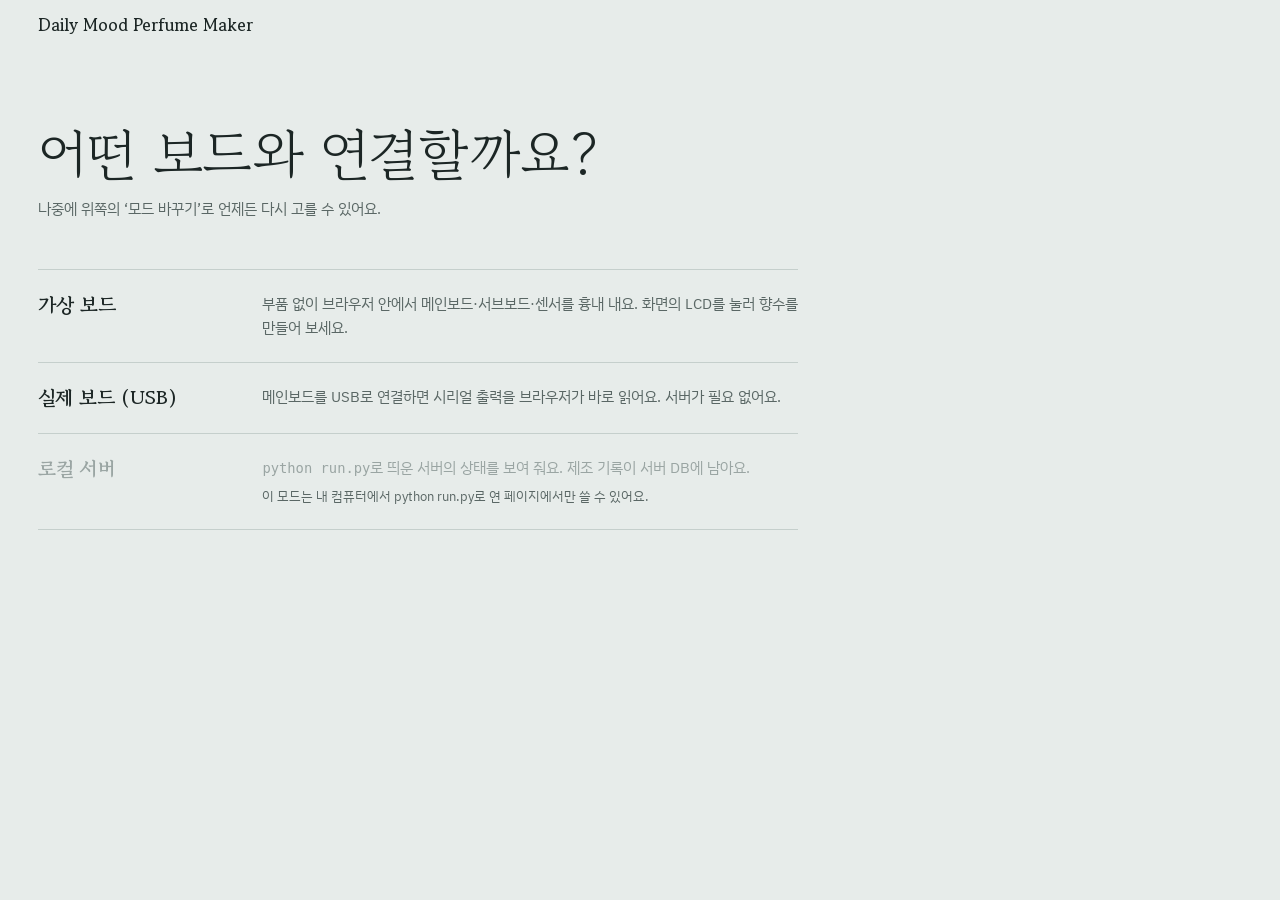
<file: web/index.html>
<!doctype html>
<html lang="ko">
<head>
  <meta charset="utf-8">
  <meta name="viewport" content="width=device-width, initial-scale=1">
  <title>Daily Mood Perfume Maker</title>
  <meta name="description" content="기분에 맞춰 향수를 섞는 IoT 향수 제조기의 실시간 대시보드. 부품 없이 브라우저에서 가상 보드로 체험할 수 있어요.">
  <link rel="icon" href="data:image/svg+xml,%3Csvg xmlns='http://www.w3.org/2000/svg' viewBox='0 0 32 32'%3E%3Cpath d='M11 3h10v4h-2v4.5c4 1.4 7 5 7 9.5a10 10 0 0 1-20 0c0-4.5 3-8.1 7-9.5V7h-2z' fill='%238d7bb8'/%3E%3C/svg%3E">
  <link rel="preconnect" href="https://fonts.googleapis.com">
  <link rel="preconnect" href="https://fonts.gstatic.com" crossorigin>
  <link href="https://fonts.googleapis.com/css2?family=DotGothic16&family=Gowun+Batang:wght@400;700&family=IBM+Plex+Sans+KR:wght@400;500;600&display=swap" rel="stylesheet">
  <link rel="stylesheet" href="css/dashboard.css">
</head>
<body>
  <div class="layout" id="layout">
  <div class="page">
  <header class="top">
    <p class="brand">Daily Mood Perfume Maker</p>
    <div class="top-right">
      <p class="link" id="link"><span class="dot"></span><span id="link-text"></span></p>
      <button type="button" class="btn btn-primary" id="serial-btn" hidden>USB로 연결</button>
      <p class="mode-label" id="mode-label" hidden></p>
      <button type="button" class="btn btn-secondary btn-sm" id="mode-btn" hidden>모드 바꾸기</button>
    </div>
  </header>

  <section class="chooser" id="chooser" hidden aria-labelledby="chooser-title">
    <h1 id="chooser-title">어떤 보드와 연결할까요?</h1>
    <p class="chooser-lead">나중에 위쪽의 ‘모드 바꾸기’로 언제든 다시 고를 수 있어요.</p>
    <ul class="modes">
      <li>
        <button type="button" class="mode" data-mode="virtual">
          <span class="mode-name">가상 보드</span>
          <span class="mode-desc">부품 없이 브라우저 안에서 메인보드·서브보드·센서를 흉내 내요. 화면의 LCD를 눌러 향수를 만들어 보세요.</span>
          <span class="mode-note"></span>
        </button>
      </li>
      <li>
        <button type="button" class="mode" data-mode="serial">
          <span class="mode-name">실제 보드 (USB)</span>
          <span class="mode-desc">메인보드를 USB로 연결하면 시리얼 출력을 브라우저가 바로 읽어요. 서버가 필요 없어요.</span>
          <span class="mode-note"></span>
        </button>
      </li>
      <li>
        <button type="button" class="mode" data-mode="server">
          <span class="mode-name">로컬 서버</span>
          <span class="mode-desc"><code>python run.py</code>로 띄운 서버의 상태를 보여 줘요. 제조 기록이 서버 DB에 남아요.</span>
          <span class="mode-note"></span>
        </button>
      </li>
    </ul>
  </section>

  <main id="dashboard" hidden>
    <section class="status" id="status" data-tone="idle" aria-live="polite" aria-labelledby="headline">
      <div class="status-row">
        <p class="state" id="chip"><span class="state-dot" aria-hidden="true"></span><span id="chip-text">대기</span></p>
        <div class="status-text">
          <ol class="stages" id="stages" aria-label="진행 단계">
            <li data-stage="SCREEN_START">대기</li>
            <li data-stage="SCREEN_MOODSELECT">기분 선택</li>
            <li data-stage="SCREEN_CONFIRM">확인</li>
            <li data-stage="SCREEN_BLENDING">주입</li>
            <li data-stage="SCREEN_FINISH">완료</li>
          </ol>
          <h1 class="headline" id="headline">보드 신호를 기다리는 중</h1>
          <p class="subline" id="subline"></p>
        </div>
        <p class="percent" id="percent" hidden><span id="percent-num">0</span>%</p>
      </div>
      <div class="progress" id="progress" role="progressbar" aria-valuemin="0" aria-valuemax="100" hidden></div>
      <ol class="legend" id="legend" hidden></ol>
    </section>

    <div class="panels">
      <section class="panel" aria-labelledby="tanks-title">
        <div class="panel-head">
          <h2 id="tanks-title">향료 통</h2>
          <div class="sim-controls" id="sim-controls" hidden>
            <label class="switch"><input type="checkbox" role="switch" id="auto"><span class="switch-track" aria-hidden="true"></span><span>자동 시연</span></label>
            <button type="button" class="btn btn-secondary btn-sm" id="refill">모두 채우기</button>
          </div>
        </div>
        <ol class="vials" id="vials"></ol>
        <p class="hint panel-foot" id="organ-hint"></p>
      </section>

      <section class="panel" aria-labelledby="log-title">
        <div class="panel-head">
          <h2 id="log-title">제조 기록</h2>
          <p class="hint" id="today"></p>
        </div>
        <ol class="blends" id="blends"></ol>
      </section>
    </div>
  </main>
  </div>

  <!-- 가상 터치 LCD: 오른쪽 접이식 사이드 패널 (실제 기기에서 따로 떨어진 LCD 판) -->
  <aside class="lcd-panel" id="lcd-panel" data-open="true" aria-label="가상 터치 LCD" hidden>
    <button type="button" class="lcd-handle" id="lcd-toggle" aria-expanded="true" aria-controls="lcd-panel-body">
      <span class="lcd-handle-icon" aria-hidden="true"></span>
      <span class="lcd-handle-label">터치 LCD</span>
    </button>
    <div class="lcd-panel-body" id="lcd-panel-body">
      <div class="lcd-panel-head">
        <h2>터치 LCD</h2>
        <p class="hint">메인보드에 연결된 LCD를 흉내 낸 화면이에요.</p>
      </div>
      <div class="unit">
        <div class="lcd" id="lcd" role="group" aria-label="가상 터치 LCD 화면"></div>
      </div>
      <p class="lcd-tip" id="lcd-tip"></p>
    </div>
  </aside>
  </div>

  <script type="module" src="js/app.js"></script>
</body>
</html>
</file>
<file: web/css/dashboard.css>
:root {
  --glass: #e7ecea;
  --paper: #f5f7f6;
  --ink: #1c2625;
  --muted: #5a6765;
  --faint: #8c9896;
  --line: #c5cfcc;
  --alert: #b23f2c;
  --ok: #3f7d55;

  --lavender: #8d7bb8;
  --cedarwood: #8a5a3b;
  --vanilla: #d4ad5a;
  --bergamot: #9fb23a;

  --serif: "Gowun Batang", "Nanum Myeongjo", serif;
  --sans: "IBM Plex Sans KR", "Apple SD Gothic Neo", "Malgun Gothic", sans-serif;
  --lcd: "DotGothic16", monospace;

  --gutter: clamp(16px, 3vw, 40px);
  --panel-w: 320px;
}

* { box-sizing: border-box; }

body {
  margin: 0;
  background: var(--glass);
  color: var(--ink);
  font: 400 15px/1.6 var(--sans);
  font-variant-numeric: tabular-nums;
  word-break: keep-all;          /* 한국어를 어절 단위로 줄바꿈 */
  overflow-wrap: anywhere;
  -webkit-font-smoothing: antialiased;
}

h1, h2, p, ol, table { margin: 0; }
button, input { font: inherit; color: inherit; }
:focus-visible { outline: 2px solid var(--ink); outline-offset: 3px; }
[hidden] { display: none !important; }

h2 { font: 700 18px/1.3 var(--serif); }
.hint { color: var(--muted); font-size: 13px; }

/* ---------------------------------------------------------------- 버튼 (눌리는 것은 모두 여기 세 가지 중 하나) */
.btn {
  display: inline-flex; align-items: center; justify-content: center; gap: 6px;
  border-radius: 6px; border: 1px solid transparent;
  padding: 7px 14px; font-size: 14px; font-weight: 500; line-height: 1.2;
  cursor: pointer; white-space: nowrap; text-decoration: none;
  transition: background-color .12s, color .12s, border-color .12s;
}
.btn-primary { background: var(--ink); color: var(--paper); }               /* 주요: 꽉 찬 버튼 */
.btn-primary:hover { background: #33403e; }
.btn-secondary { background: var(--paper); color: var(--ink); border-color: #9aa6a4; }  /* 보조: 테두리 버튼 */
.btn-secondary:hover { border-color: var(--ink); background: #fff; }
.btn-secondary:active, .btn-primary:active { transform: translateY(1px); }
.btn-sm { padding: 5px 11px; font-size: 13px; }
.btn-xs { padding: 2px 9px; font-size: 12px; border-radius: 5px; }

/* 자동 시연 스위치 */
.switch { display: inline-flex; align-items: center; gap: 8px; cursor: pointer; font-size: 13px; font-weight: 500; }
.switch input { position: absolute; opacity: 0; width: 1px; height: 1px; }
.switch-track {
  position: relative; width: 32px; height: 18px; border-radius: 9px; flex: none;
  background: #b9c3c1; transition: background-color .15s;
}
.switch-track::after {
  content: ""; position: absolute; top: 2px; left: 2px; width: 14px; height: 14px; border-radius: 50%;
  background: #fff; box-shadow: 0 1px 2px rgba(0,0,0,.25); transition: transform .15s;
}
.switch input:checked + .switch-track { background: var(--ink); }
.switch input:checked + .switch-track::after { transform: translateX(14px); }
.switch input:focus-visible + .switch-track { outline: 2px solid var(--ink); outline-offset: 2px; }

/* ---------------------------------------------------------------- header */
.top {
  display: flex; justify-content: space-between; align-items: center; gap: 16px;
  padding: 16px var(--gutter);
}
.brand { font: 700 17px/1 var(--serif); }
.top-right { display: flex; align-items: center; gap: 14px; flex-wrap: wrap; justify-content: flex-end; }
.link { display: flex; align-items: center; gap: 8px; color: var(--muted); font-size: 13px; }
.dot { width: 8px; height: 8px; border-radius: 50%; background: var(--line); flex: none; }
.link.online .dot { background: #3f8f5b; }
.link.online { color: var(--ink); }
.mode-label { font-size: 13px; color: var(--muted); padding-left: 14px; border-left: 1px solid var(--line); }

/* ---------------------------------------------------------------- 본문 + LCD 패널 */
.layout { display: flex; align-items: flex-start; min-height: 100vh; }
.page { flex: 1; min-width: 0; }
main { padding: 0 var(--gutter) 40px; }
main > * { max-width: 1120px; margin-left: auto; margin-right: auto; }

/* ---------------------------------------------------------------- 지금 상태 (작게, 상태를 강조) */
.status {
  padding: 14px 20px;
  background: var(--paper);
  border: 1px solid var(--line);
  border-left: 5px solid var(--faint);
  border-radius: 10px;
}
.status[data-tone="busy"]  { border-left-color: var(--ink); }
.status[data-tone="done"]  { border-left-color: var(--ok); }
.status[data-tone="alert"] { border-left-color: var(--alert); }
.status[data-tone="off"]   { border-left-style: dashed; }

.status-row { display: flex; align-items: center; gap: 18px; }
.state {
  display: inline-flex; align-items: center; gap: 8px; flex: none;
  padding: 8px 14px; border-radius: 8px;
  font-size: 16px; font-weight: 600; line-height: 1;
  background: var(--glass); color: var(--ink);
}
.state-dot { width: 9px; height: 9px; border-radius: 50%; background: var(--faint); }
.status[data-tone="busy"]  .state { background: var(--ink); color: var(--paper); }
.status[data-tone="busy"]  .state-dot { background: #8fe0a8; animation: pulse 1.2s ease-in-out infinite; }
.status[data-tone="done"]  .state { background: var(--ok); color: #fff; }
.status[data-tone="done"]  .state-dot { background: #fff; }
.status[data-tone="alert"] .state { background: var(--alert); color: #fff; }
.status[data-tone="alert"] .state-dot { background: #fff; }
.status[data-tone="off"]   .state { background: none; border: 1px dashed var(--faint); color: var(--muted); }

.status-text { flex: 1; min-width: 0; }
.stages { list-style: none; padding: 0; display: flex; flex-wrap: wrap; font-size: 12px; color: var(--faint); line-height: 1.4; }
.stages li { display: flex; align-items: center; }
.stages li + li::before { content: ""; width: 12px; height: 1px; background: var(--line); margin: 0 6px; }
.stages li.past { color: var(--muted); }
.stages li.current { color: var(--ink); font-weight: 600; }
.headline { font: 700 19px/1.35 var(--serif); margin-top: 2px; }
.subline { color: var(--muted); font-size: 14px; line-height: 1.45; }
.subline strong { color: var(--ink); font-weight: 600; }
.subline .alert { color: var(--alert); }
.percent { font: 400 34px/1 var(--serif); flex: none; }

/* 진행 막대: 향료별 칸 (너비 = 레시피 ml) */
.progress { display: flex; gap: 3px; height: 10px; margin-top: 12px; }
.seg { position: relative; border-radius: 3px; background: var(--glass); overflow: hidden; box-shadow: inset 0 0 0 1px var(--line); }
.seg i { position: absolute; inset: 0; width: 0; background: var(--oil); }
.seg.done i { width: 100%; }
.seg.doing i {
  width: 100%; opacity: .6;
  background: repeating-linear-gradient(-45deg, var(--oil) 0 7px, transparent 7px 12px);
  background-size: 200% 100%;
  animation: flow 1.2s linear infinite;
}
.legend { list-style: none; padding: 0; display: grid; grid-template-columns: repeat(4, minmax(0, 1fr)); gap: 10px; margin-top: 8px; }
.legend li { min-width: 0; display: flex; align-items: baseline; gap: 6px; flex-wrap: wrap; font-size: 12px; color: var(--muted); }
.legend-name { display: inline-flex; align-items: center; gap: 5px; color: var(--ink); font-weight: 500; }
.legend li.doing .legend-state { color: var(--ink); font-weight: 600; }
.legend-state { margin-left: 2px; }
.swatch { width: 8px; height: 8px; border-radius: 50%; flex: none; }

/* ---------------------------------------------------------------- 아래 두 칸 */
.panels { display: grid; grid-template-columns: minmax(0, 1.15fr) minmax(0, 1fr); gap: 16px; margin-top: 16px; }
.panel { background: var(--paper); border: 1px solid var(--line); border-radius: 10px; padding: 16px 20px; }
.panel-head { display: flex; align-items: center; justify-content: space-between; gap: 12px; flex-wrap: wrap; margin-bottom: 14px; }
.panel-foot { margin-top: 12px; }
.sim-controls { display: flex; align-items: center; gap: 14px; }

/* 향료 통 */
.vials { list-style: none; padding: 0; display: grid; grid-template-columns: repeat(4, minmax(0, 1fr)); gap: 12px; }
.vial { display: grid; justify-items: center; gap: 2px; text-align: center; }
.vial .btn { margin-top: 6px; }
.tube {
  position: relative;
  width: 48px; height: 132px;
  margin-bottom: 8px;
  border: 2px solid rgba(28, 38, 37, 0.35);
  border-top: none;
  border-radius: 0 0 24px 24px / 0 0 20px 20px;
  background: linear-gradient(90deg, rgba(255,255,255,.6) 0 18%, rgba(255,255,255,.2) 18% 100%);
  overflow: hidden;
}
.tube::before { content: ""; position: absolute; top: 0; left: -2px; right: -2px; height: 2px; background: rgba(28,38,37,.35); }
.liquid {
  position: absolute; left: 0; right: 0; bottom: 0;
  height: var(--level, 100%);
  background: var(--oil); opacity: .82;
  transition: height .8s cubic-bezier(.3, .7, .2, 1);
}
.liquid::before { content: ""; position: absolute; top: 0; left: 0; right: 0; height: 4px; background: rgba(255,255,255,.35); }
.low-mark { position: absolute; left: -2px; right: -2px; bottom: var(--low, 16%); border-top: 1px dashed rgba(28, 38, 37, .55); }
.vial.is-low .tube { border-color: var(--alert); }
.vial.is-unknown .liquid { opacity: .25; }
.vial-name { font: 700 15px/1.3 var(--serif); overflow-wrap: normal; }
.vial-state { font-size: 13px; color: var(--muted); font-variant-numeric: tabular-nums; }
.vial.is-low .vial-state { color: var(--alert); font-weight: 600; }

/* 제조 기록 */
.blends { list-style: none; padding: 0; }
.blend {
  display: grid;
  grid-template-columns: 48px minmax(0, 1fr) auto;
  gap: 2px 14px;
  padding: 9px 0;
  border-top: 1px solid var(--line);
  align-items: center;
}
.blend:first-child { border-top: 0; padding-top: 0; }
.blend time { color: var(--muted); font-size: 13px; }
.blend-mood { font: 700 16px/1.3 var(--serif); }
.blend-mood span { font: 400 13px var(--sans); color: var(--muted); margin-left: 8px; }
.blend-ml { font-size: 13px; color: var(--muted); text-align: right; }
.blend.aborted .blend-mood { color: var(--muted); }
.mix { grid-column: 2 / -1; display: flex; height: 5px; border-radius: 3px; overflow: hidden; background: var(--line); }
.mix i { display: block; height: 100%; }
.empty { color: var(--muted); font-size: 14px; }


/* ---------------------------------------------------------------- 가상 LCD 사이드 패널 */
.lcd-panel {
  position: sticky; top: 0;
  flex: none; display: flex; align-items: stretch;
  height: 100vh;
  background: var(--paper);
  border-left: 1px solid var(--line);
}
.lcd-handle {
  width: 40px; flex: none;
  display: flex; flex-direction: column; align-items: center; gap: 10px;
  padding: 16px 0;
  border: 0; border-right: 1px solid var(--line);
  background: #edf1ef; color: var(--ink); cursor: pointer;
}
.lcd-handle:hover { background: #e2e8e6; }
.lcd-handle-label { writing-mode: vertical-rl; font-size: 13px; font-weight: 600; letter-spacing: .04em; }
.lcd-handle-icon {
  width: 9px; height: 9px; margin-top: 2px;
  border-right: 2px solid currentColor; border-bottom: 2px solid currentColor;
  transform: rotate(135deg);                 /* 접힘: ‹ (왼쪽으로 펼쳐짐) */
  transition: transform .2s;
}
.lcd-panel[data-open="true"] .lcd-handle-icon { transform: rotate(-45deg); } /* 펼침: › (오른쪽으로 접힘) */
.lcd-panel-body {
  width: var(--panel-w);
  padding: 20px 20px 24px;
  overflow-y: auto;
}
.lcd-panel[data-open="false"] .lcd-panel-body { display: none; }
.lcd-panel-head { margin-bottom: 14px; }
.lcd-panel-head .hint { margin-top: 2px; }
.lcd-panel .unit { width: 100%; padding: 14px; }
.lcd-panel .lcd { width: 100%; height: auto; aspect-ratio: 1; font-size: 15px; }
.lcd-tip { margin-top: 12px; font-size: 13px; line-height: 1.5; color: var(--ink); background: var(--glass); border-radius: 6px; padding: 8px 10px; }
.lcd-tip:empty { display: none; }

/* 가상 LCD — 실제 기기처럼 */
.unit {
  width: 300px;
  padding: 22px;
  background: #2b3433;
  border-radius: 14px;
  box-shadow: inset 0 0 0 1px #46514f, inset 0 -6px 0 #222a29;
}
.lcd {
  position: relative;
  width: 256px;
  height: 256px;
  background: #c9d4bf;
  color: #22301f;
  font: 16px/1 var(--lcd);
  border-radius: 3px;
  box-shadow: inset 0 0 0 2px #a9b59d;
  user-select: none;
}
.lcd .cell {
  position: absolute;
  padding: 0;
  border: 0;
  background: none;
  font: inherit;
  color: inherit;
  white-space: nowrap;
}
.lcd .cell.key { padding: 2px 4px; margin: -2px -4px; border-radius: 2px; cursor: pointer; }
.lcd .cell.key { box-shadow: inset 0 -2px 0 rgba(34, 48, 31, .55); }   /* 누를 수 있는 글자: 밑줄 */
.lcd .cell.key:hover, .lcd .cell.key:focus-visible { background: #22301f; color: #c9d4bf; box-shadow: none; outline: none; }
.lcd.tappable { cursor: pointer; }
.lcd.tappable:hover { box-shadow: inset 0 0 0 2px #22301f; }
.lcd.pressed { background: #bfcab4; }



@keyframes flow { from { background-position: 0 0; } to { background-position: -24px 0; } }
@keyframes pulse { 50% { opacity: .35; } }

@media (prefers-reduced-motion: reduce) {
  .liquid { transition: none; }
  .seg.doing i, .status[data-tone="busy"] .state-dot { animation: none; }
}

/* 좁은 화면: LCD 패널은 오른쪽에서 밀려 나오는 서랍 */
@media (max-width: 1100px) {
  .panels { grid-template-columns: 1fr; }
}
@media (max-width: 900px) {
  .lcd-panel { position: fixed; right: 0; top: 0; z-index: 40; box-shadow: -12px 0 32px -16px rgba(28, 38, 37, .35); }
  .lcd-panel[data-open="false"] { height: auto; top: 50%; transform: translateY(-50%); border-radius: 8px 0 0 8px; border: 1px solid var(--line); border-right: 0; box-shadow: none; }
  .lcd-panel[data-open="false"] .lcd-handle { border-right: 0; border-radius: 8px 0 0 8px; padding: 14px 0; }
  .page { padding-right: 40px; }
}
@media (max-width: 560px) {
  :root { --panel-w: 260px; }
  .top { flex-direction: column; align-items: flex-start; gap: 8px; }
  .status-row { flex-wrap: wrap; gap: 10px; }
  .status-text { flex-basis: 100%; order: 3; }
  .percent { margin-left: auto; font-size: 28px; }
  .legend { grid-template-columns: repeat(2, minmax(0, 1fr)); }
  .panel { padding: 14px; }
  .vials { gap: 6px; }
  .vial-name { font-size: 12px; }
  .tube { width: 40px; }
}

/* ---------------------------------------------------------------- 모드 고르기 */
.chooser { max-width: 1280px; margin: 0 auto; padding: 72px var(--gutter) 96px; }
.chooser h1 { font: 400 clamp(36px, 5vw, 56px)/1.15 var(--serif); letter-spacing: -0.01em; max-width: 14em; }
.chooser-lead { color: var(--muted); margin-top: 12px; }
.modes { list-style: none; padding: 0; margin-top: 48px; border-top: 1px solid var(--line); max-width: 760px; }
.modes li { border-bottom: 1px solid var(--line); }
.mode {
  display: grid;
  grid-template-columns: 200px minmax(0, 1fr);
  gap: 4px 24px;
  width: 100%;
  padding: 22px 0;
  background: none;
  border: 0;
  text-align: left;
  cursor: pointer;
}
.mode-name { font: 700 20px/1.3 var(--serif); }
.mode-desc { color: var(--muted); }
.mode-desc code { font-size: 0.92em; color: var(--ink); }
.mode-note { grid-column: 2; font-size: 13px; color: var(--muted); }
.mode-note:empty { display: none; }
.mode:not(:disabled):hover .mode-name { text-decoration: underline; text-underline-offset: 5px; text-decoration-thickness: 1px; }
.mode:not(:disabled):hover .mode-desc { color: var(--ink); }
.mode:disabled { cursor: not-allowed; }
.mode:disabled .mode-name, .mode:disabled .mode-desc, .mode:disabled code { color: #9aa5a3; }
.mode:disabled .mode-note { color: var(--muted); }

@media (max-width: 640px) {
  .chooser { padding-top: 40px; }
  .mode { grid-template-columns: 1fr; }
  .mode-note { grid-column: 1; }
}
</file>
